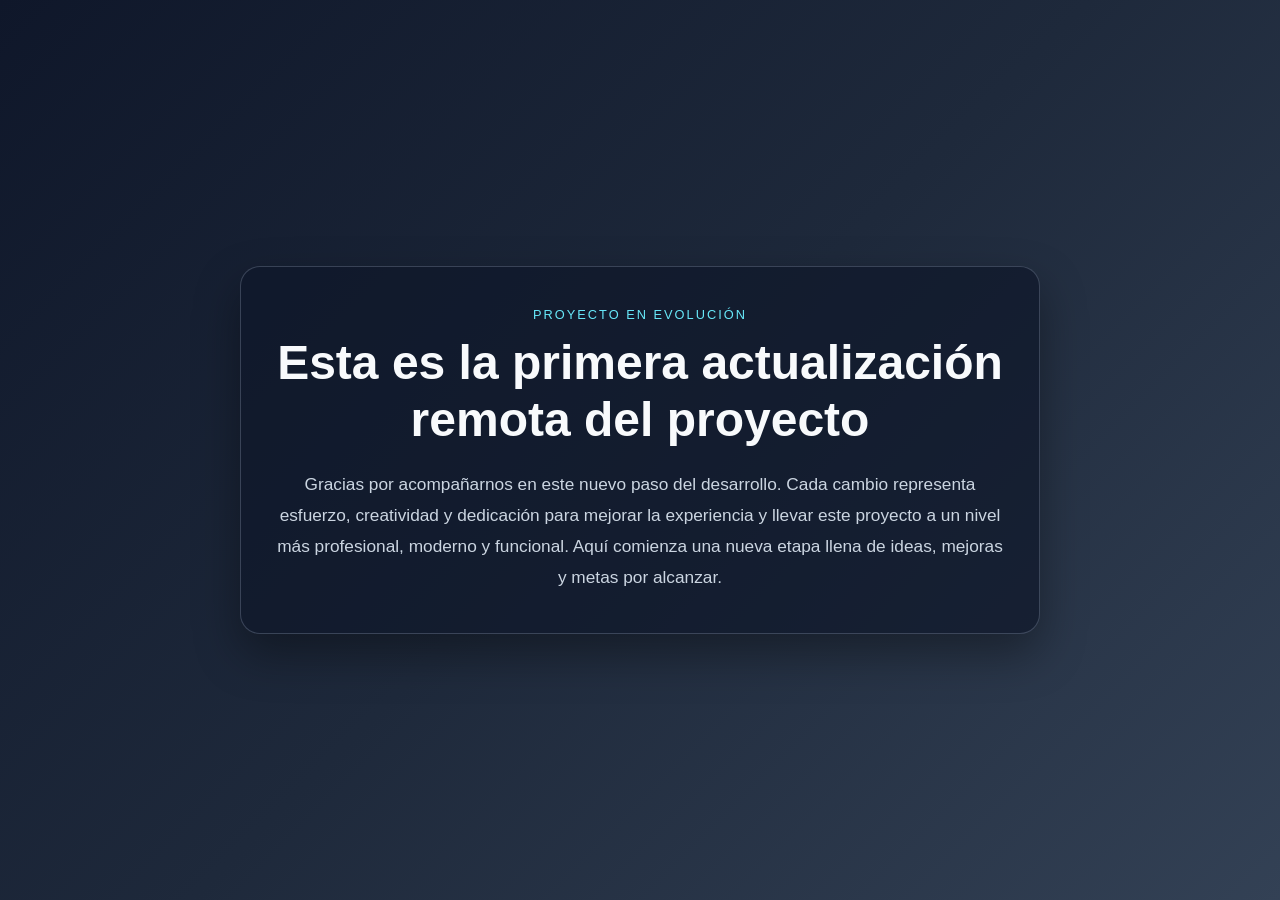
<file: Modificacion-op1/index.html>
<!DOCTYPE html>
<html lang="en">
<head>
    <meta charset="UTF-8">
    <meta name="viewport" content="width=device-width, initial-scale=1.0">
    <title>Primera Actualización</title>
    <link rel="stylesheet" href="style.css">
</head>
<body>
    <main class="container">
        <div class="card">
            <p class="eyebrow">Proyecto en evolución</p>
            <h1>Esta es la primera actualización remota del proyecto</h1>
            <p class="message">
                Gracias por acompañarnos en este nuevo paso del desarrollo. Cada cambio representa
                esfuerzo, creatividad y dedicación para mejorar la experiencia y llevar este proyecto
                a un nivel más profesional, moderno y funcional. Aquí comienza una nueva etapa llena
                de ideas, mejoras y metas por alcanzar.
            </p>
        </div>
    </main>
</body>
</html>
</file>
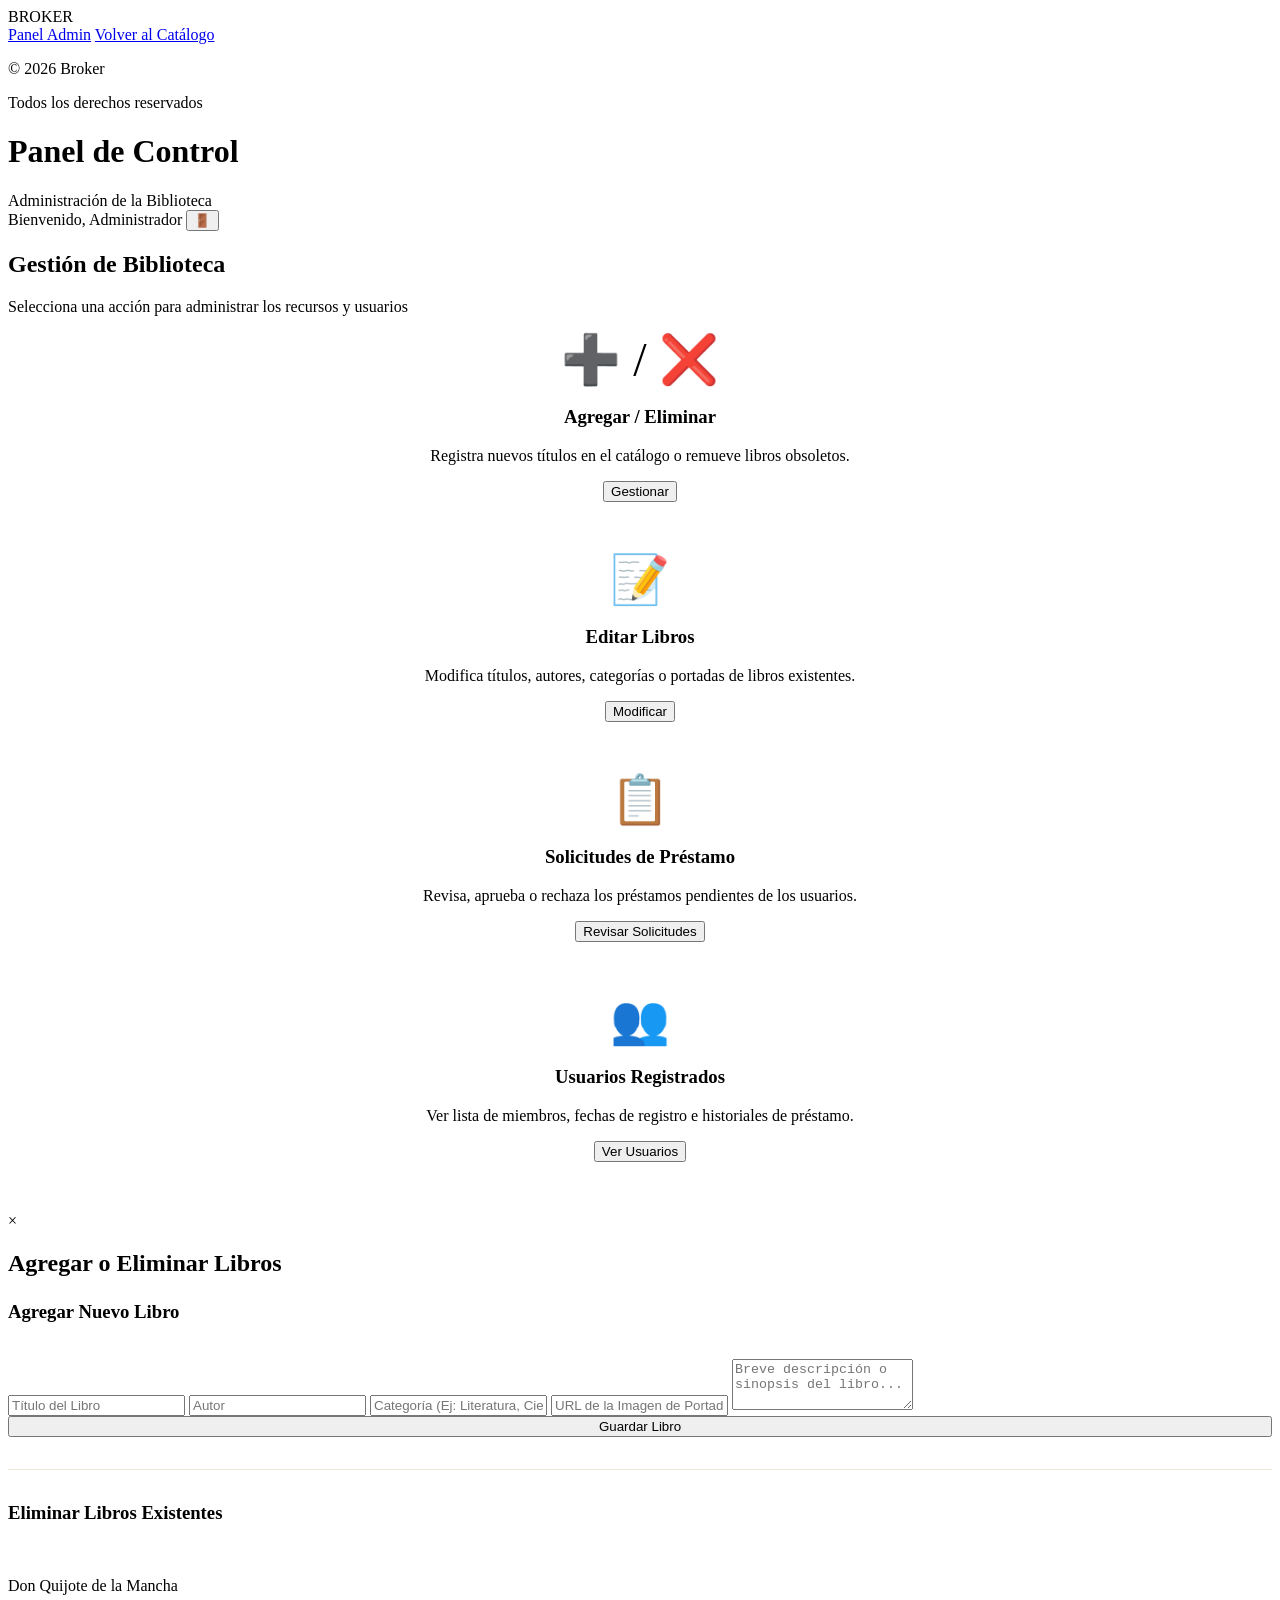
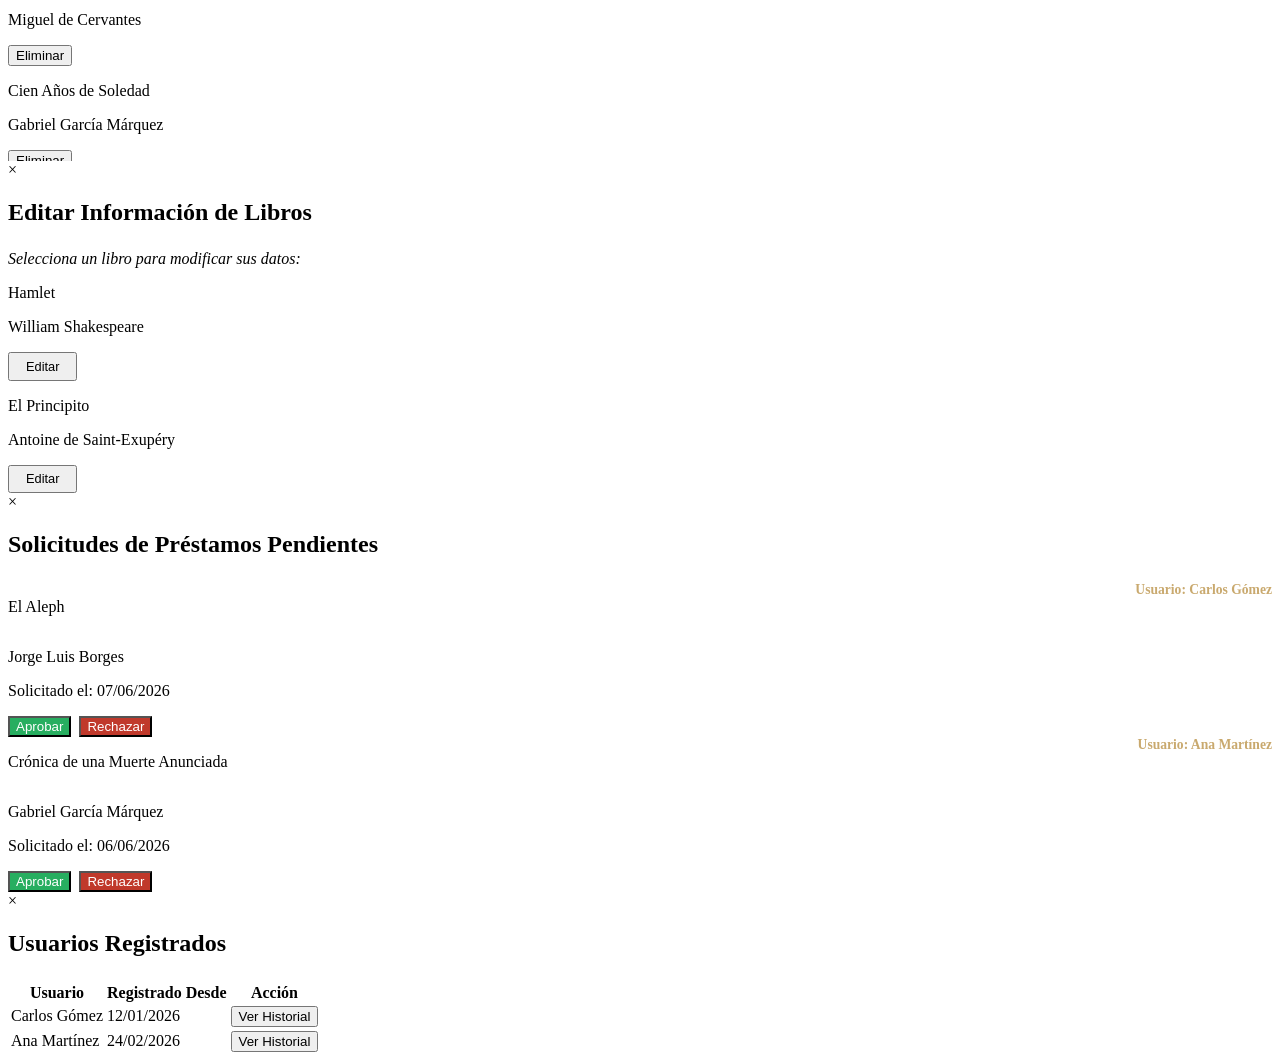
<file: administrador (Miguel)/control.html>
<!doctype html>
<html lang="es">
  <head>
    <meta charset="UTF-8" />
    <meta name="viewport" content="width=device-width, initial-scale=1.0" />
    <title>BROKER | Administración</title>
    <link rel="preconnect" href="https://fonts.googleapis.com" />
    <link
      href="https://fonts.googleapis.com/css2?family=Playfair+Display:wght@400;500;600;700&display=swap"
      rel="stylesheet"
    />
    <link rel="stylesheet" href="control.js" />
  </head>
  <body>
    <aside class="sidebar" id="sidebar">
      <div class="sidebar-top">
        <div class="logo" id="logoText">BROKER</div>
        <div class="logo-underline"></div>
        <nav class="menu">
          <a href="#" class="menu-item active">Panel Admin</a>
          <a href="index.html" class="menu-item">Volver al Catálogo</a>
        </nav>
      </div>
      <div class="sidebar-bottom">
        <div class="sidebar-divider"></div>
        <p class="copyright">&copy; 2026 Broker</p>
        <p class="copyright-sub">Todos los derechos reservados</p>
      </div>
    </aside>

    <main class="main" id="mainContent">
      <header class="navbar" id="navbar">
        <div class="navbar-left">
          <div class="header-titles">
            <h1 class="navbar-title">Panel de Control</h1>
            <span class="navbar-subtitle">Administración de la Biblioteca</span>
          </div>
        </div>
        <div class="navbar-right">
          <div class="navbar-actions">
            <span class="admin-welcome">Bienvenido, Administrador</span>
            <button class="icon-btn" title="Cerrar Sesión">🚪</button>
          </div>
        </div>
      </header>

      <section class="books-section">
        <div class="section-header">
          <div>
            <h2 class="section-title">Gestión de Biblioteca</h2>
            <p class="section-subtitle">
              Selecciona una acción para administrar los recursos y usuarios
            </p>
          </div>
        </div>

        <div class="books-grid">
          <div class="card admin-card" data-modal="modal-add-delete">
            <div
              class="card-content"
              style="
                text-align: center;
                justify-content: center;
                align-items: center;
                min-height: 220px;
                cursor: pointer;
              "
            >
              <span style="font-size: 3rem; margin-bottom: 1rem">➕ / ❌</span>
              <h3>Agregar / Eliminar</h3>
              <p
                class="card-desc"
                style="text-align: center; margin-top: 0.5rem"
              >
                Registra nuevos títulos en el catálogo o remueve libros
                obsoletos.
              </p>
              <button class="card-btn">Gestionar</button>
            </div>
          </div>

          <div class="card admin-card" data-modal="modal-edit-books">
            <div
              class="card-content"
              style="
                text-align: center;
                justify-content: center;
                align-items: center;
                min-height: 220px;
                cursor: pointer;
              "
            >
              <span style="font-size: 3rem; margin-bottom: 1rem">📝</span>
              <h3>Editar Libros</h3>
              <p
                class="card-desc"
                style="text-align: center; margin-top: 0.5rem"
              >
                Modifica títulos, autores, categorías o portadas de libros
                existentes.
              </p>
              <button class="card-btn">Modificar</button>
            </div>
          </div>

          <div class="card admin-card" data-modal="modal-loan-requests">
            <div
              class="card-content"
              style="
                text-align: center;
                justify-content: center;
                align-items: center;
                min-height: 220px;
                cursor: pointer;
              "
            >
              <span style="font-size: 3rem; margin-bottom: 1rem">📋</span>
              <h3>Solicitudes de Préstamo</h3>
              <p
                class="card-desc"
                style="text-align: center; margin-top: 0.5rem"
              >
                Revisa, aprueba o rechaza los préstamos pendientes de los
                usuarios.
              </p>
              <button class="card-btn">Revisar Solicitudes</button>
            </div>
          </div>

          <div class="card admin-card" data-modal="modal-users-list">
            <div
              class="card-content"
              style="
                text-align: center;
                justify-content: center;
                align-items: center;
                min-height: 220px;
                cursor: pointer;
              "
            >
              <span style="font-size: 3rem; margin-bottom: 1rem">👥</span>
              <h3>Usuarios Registrados</h3>
              <p
                class="card-desc"
                style="text-align: center; margin-top: 0.5rem"
              >
                Ver lista de miembros, fechas de registro e historiales de
                préstamo.
              </p>
              <button class="card-btn">Ver Usuarios</button>
            </div>
          </div>
        </div>
      </section>
    </main>

    <div class="modal-overlay" id="modal-add-delete">
      <div class="modal-container admin-modal">
        <span class="modal-close">&times;</span>
        <h2 class="section-title" style="margin-bottom: 1.5rem">
          Agregar o Eliminar Libros
        </h2>
        <div class="admin-modal-layout">
          <form
            class="contact-form"
            onsubmit="event.preventDefault()"
            style="margin: 0; max-width: 100%"
          >
            <h3>Agregar Nuevo Libro</h3>
            <br />
            <input type="text" placeholder="Título del Libro" required />
            <input type="text" placeholder="Autor" required />
            <input
              type="text"
              placeholder="Categoría (Ej: Literatura, Ciencia)"
              required
            />
            <input type="url" placeholder="URL de la Imagen de Portada" />
            <textarea
              placeholder="Breve descripción o sinopsis del libro..."
              rows="3"
            ></textarea>
            <button type="submit" class="card-btn" style="width: 100%">
              Guardar Libro
            </button>
          </form>
          <hr
            style="margin: 2rem 0; border: 0; height: 1px; background: #ece5d8"
          />
          <h3>Eliminar Libros Existentes</h3>
          <br />
          <div style="max-height: 200px; overflow-y: auto">
            <div class="prestamo-item">
              <div class="prestamo-info">
                <p class="prestamo-titulo">Don Quijote de la Mancha</p>
                <p class="prestamo-autor">Miguel de Cervantes</p>
              </div>
              <button class="prestamo-remove">Eliminar</button>
            </div>
            <div class="prestamo-item">
              <div class="prestamo-info">
                <p class="prestamo-titulo">Cien Años de Soledad</p>
                <p class="prestamo-autor">Gabriel García Márquez</p>
              </div>
              <button class="prestamo-remove">Eliminar</button>
            </div>
          </div>
        </div>
      </div>
    </div>

    <div class="modal-overlay" id="modal-edit-books">
      <div class="modal-container admin-modal">
        <span class="modal-close">&times;</span>
        <h2 class="section-title" style="margin-bottom: 1.5rem">
          Editar Información de Libros
        </h2>
        <p style="margin-bottom: 1rem; font-style: italic">
          Selecciona un libro para modificar sus datos:
        </p>

        <div class="prestamo-item">
          <div class="prestamo-info">
            <p class="prestamo-titulo">Hamlet</p>
            <p class="prestamo-autor">William Shakespeare</p>
          </div>
          <button
            class="card-btn"
            style="padding: 0.3rem 1rem; font-size: 0.8rem"
          >
            Editar
          </button>
        </div>
        <div class="prestamo-item">
          <div class="prestamo-info">
            <p class="prestamo-titulo">El Principito</p>
            <p class="prestamo-autor">Antoine de Saint-Exupéry</p>
          </div>
          <button
            class="card-btn"
            style="padding: 0.3rem 1rem; font-size: 0.8rem"
          >
            Editar
          </button>
        </div>
      </div>
    </div>

    <div class="modal-overlay" id="modal-loan-requests">
      <div class="modal-container admin-modal">
        <span class="modal-close">&times;</span>
        <h2 class="section-title" style="margin-bottom: 1.5rem">
          Solicitudes de Préstamos Pendientes
        </h2>

        <div class="prestamo-item" style="flex-direction: column; gap: 0.3rem">
          <div
            style="display: flex; justify-content: space-between; width: 100%"
          >
            <p class="prestamo-titulo">El Aleph</p>
            <span style="font-size: 0.85rem; color: #c9a96e; font-weight: bold"
              >Usuario: Carlos Gómez</span
            >
          </div>
          <p class="prestamo-autor">Jorge Luis Borges</p>
          <p class="prestamo-fecha">Solicitado el: 07/06/2026</p>
          <div style="display: flex; gap: 0.5rem; margin-top: 0.5rem">
            <button
              class="card-btn"
              style="background-color: #27ae60; color: white"
            >
              Aprobar
            </button>
            <button
              class="card-btn"
              style="background-color: #c0392b; color: white"
            >
              Rechazar
            </button>
          </div>
        </div>

        <div class="prestamo-item" style="flex-direction: column; gap: 0.3rem">
          <div
            style="display: flex; justify-content: space-between; width: 100%"
          >
            <p class="prestamo-titulo">Crónica de una Muerte Anunciada</p>
            <span style="font-size: 0.85rem; color: #c9a96e; font-weight: bold"
              >Usuario: Ana Martínez</span
            >
          </div>
          <p class="prestamo-autor">Gabriel García Márquez</p>
          <p class="prestamo-fecha">Solicitado el: 06/06/2026</p>
          <div style="display: flex; gap: 0.5rem; margin-top: 0.5rem">
            <button
              class="card-btn"
              style="background-color: #27ae60; color: white"
            >
              Aprobar
            </button>
            <button
              class="card-btn"
              style="background-color: #c0392b; color: white"
            >
              Rechazar
            </button>
          </div>
        </div>
      </div>
    </div>

    <div class="modal-overlay" id="modal-users-list">
      <div class="modal-container admin-modal" style="max-width: 750px">
        <span class="modal-close">&times;</span>
        <h2 class="section-title" style="margin-bottom: 1.5rem">
          Usuarios Registrados
        </h2>

        <table class="admin-table">
          <thead>
            <tr>
              <th>Usuario</th>
              <th>Registrado Desde</th>
              <th>Acción</th>
            </tr>
          </thead>
          <tbody>
            <tr>
              <td>Carlos Gómez</td>
              <td>12/01/2026</td>
              <td>
                <button class="card-btn btn-history" data-user="Carlos Gómez">
                  Ver Historial
                </button>
              </td>
            </tr>
            <tr>
              <td>Ana Martínez</td>
              <td>24/02/2026</td>
              <td>
                <button class="card-btn btn-history" data-user="Ana Martínez">
                  Ver Historial
                </button>
              </td>
            </tr>
          </tbody>
        </table>

        <div
          id="user-history-section"
          style="
            margin-top: 2rem;
            display: none;
            border-top: 2px dashed #c9a96e;
            padding-top: 1rem;
          "
        >
          <h3>
            Historial de Préstamos:
            <span id="history-username" style="color: #c9a96e"></span>
          </h3>
          <br />
          <div class="prestamo-item">
            <div class="prestamo-info">
              <p class="prestamo-titulo">Rayuela</p>
              <p class="prestamo-fecha">
                Estado:
                <span style="color: #27ae60; font-weight: bold">Devuelto</span>
              </p>
            </div>
          </div>
          <div class="prestamo-item">
            <div class="prestamo-info">
              <p class="prestamo-titulo">Ficciones</p>
              <p class="prestamo-fecha">
                Estado:
                <span style="color: #e67e22; font-weight: bold"
                  >En posesión (Pendiente de entrega)</span
                >
              </p>
            </div>
          </div>
        </div>
      </div>
    </div>

    <script src="control.js"></script>
  </body>
</html>
</file>
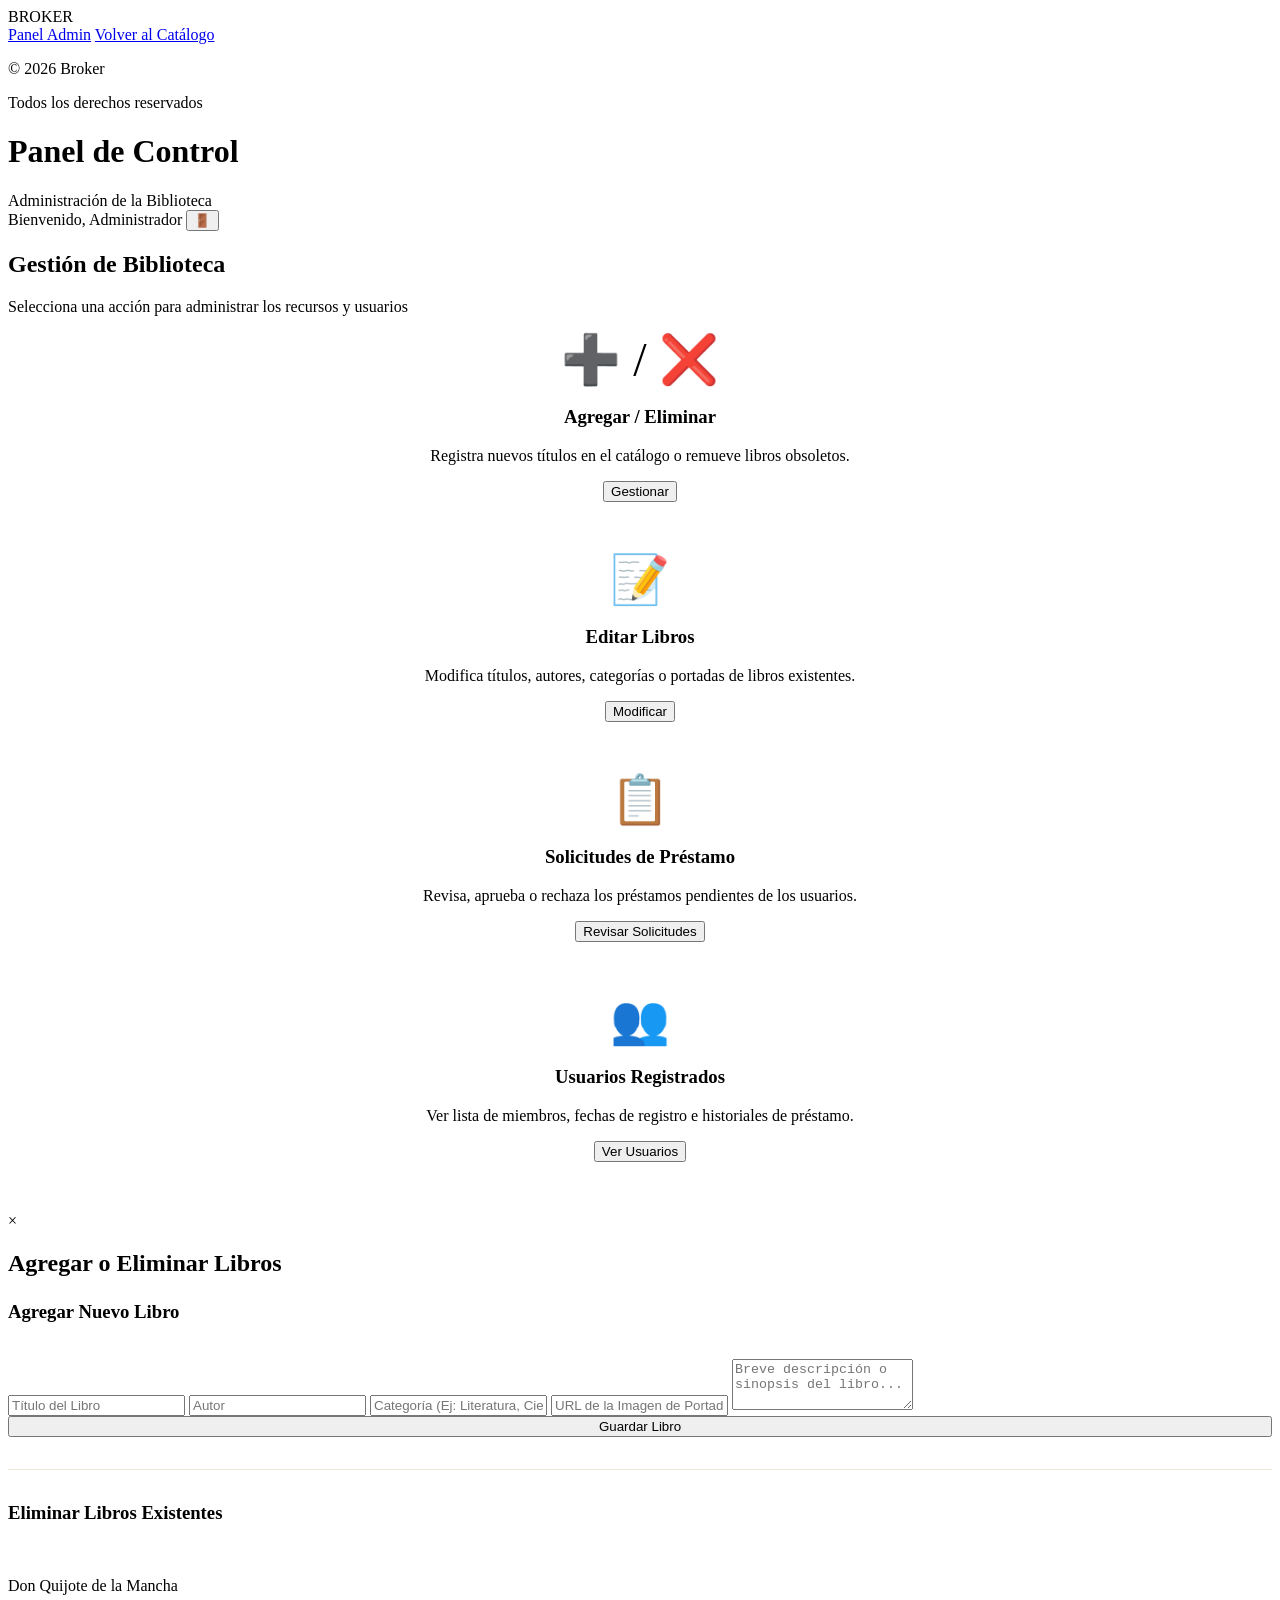
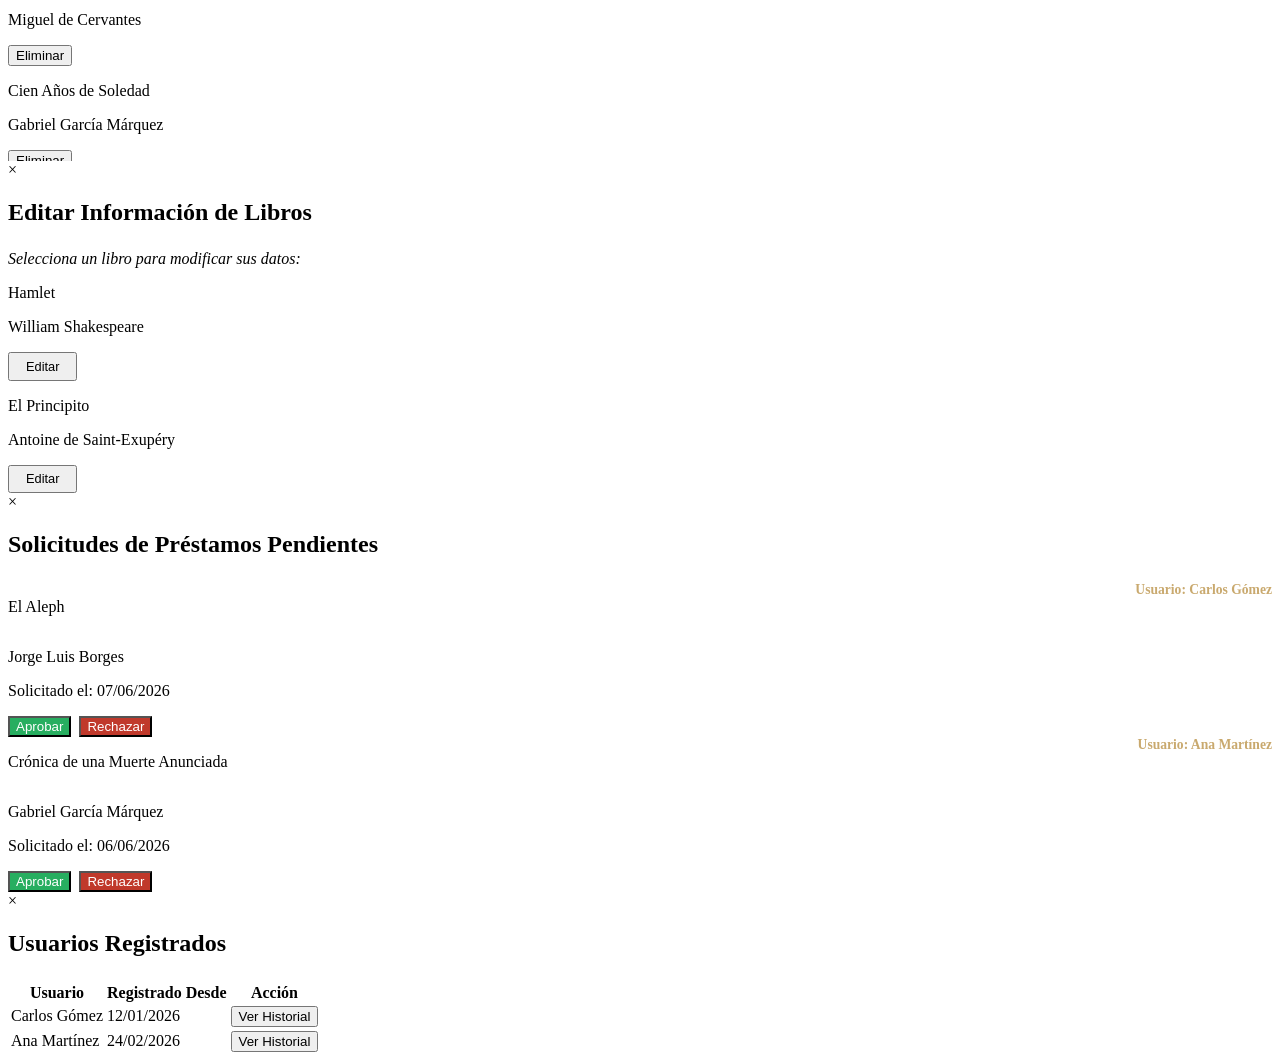
<file: Pagina booker/administrador (Miguel)/control.html>
<!doctype html>
<html lang="es">
  <head>
    <meta charset="UTF-8" />
    <meta name="viewport" content="width=device-width, initial-scale=1.0" />
    <title>BROKER | Administración</title>
    <link rel="preconnect" href="https://fonts.googleapis.com" />
    <link
      href="https://fonts.googleapis.com/css2?family=Playfair+Display:wght@400;500;600;700&display=swap"
      rel="stylesheet"
    />
    <link rel="stylesheet" href="control.js" />
  </head>
  <body>
    <aside class="sidebar" id="sidebar">
      <div class="sidebar-top">
        <div class="logo" id="logoText">BROKER</div>
        <div class="logo-underline"></div>
        <nav class="menu">
          <a href="#" class="menu-item active">Panel Admin</a>
          <a href="index.html" class="menu-item">Volver al Catálogo</a>
        </nav>
      </div>
      <div class="sidebar-bottom">
        <div class="sidebar-divider"></div>
        <p class="copyright">&copy; 2026 Broker</p>
        <p class="copyright-sub">Todos los derechos reservados</p>
      </div>
    </aside>

    <main class="main" id="mainContent">
      <header class="navbar" id="navbar">
        <div class="navbar-left">
          <div class="header-titles">
            <h1 class="navbar-title">Panel de Control</h1>
            <span class="navbar-subtitle">Administración de la Biblioteca</span>
          </div>
        </div>
        <div class="navbar-right">
          <div class="navbar-actions">
            <span class="admin-welcome">Bienvenido, Administrador</span>
            <button class="icon-btn" title="Cerrar Sesión">🚪</button>
          </div>
        </div>
      </header>

      <section class="books-section">
        <div class="section-header">
          <div>
            <h2 class="section-title">Gestión de Biblioteca</h2>
            <p class="section-subtitle">
              Selecciona una acción para administrar los recursos y usuarios
            </p>
          </div>
        </div>

        <div class="books-grid">
          <div class="card admin-card" data-modal="modal-add-delete">
            <div
              class="card-content"
              style="
                text-align: center;
                justify-content: center;
                align-items: center;
                min-height: 220px;
                cursor: pointer;
              "
            >
              <span style="font-size: 3rem; margin-bottom: 1rem">➕ / ❌</span>
              <h3>Agregar / Eliminar</h3>
              <p
                class="card-desc"
                style="text-align: center; margin-top: 0.5rem"
              >
                Registra nuevos títulos en el catálogo o remueve libros
                obsoletos.
              </p>
              <button class="card-btn">Gestionar</button>
            </div>
          </div>

          <div class="card admin-card" data-modal="modal-edit-books">
            <div
              class="card-content"
              style="
                text-align: center;
                justify-content: center;
                align-items: center;
                min-height: 220px;
                cursor: pointer;
              "
            >
              <span style="font-size: 3rem; margin-bottom: 1rem">📝</span>
              <h3>Editar Libros</h3>
              <p
                class="card-desc"
                style="text-align: center; margin-top: 0.5rem"
              >
                Modifica títulos, autores, categorías o portadas de libros
                existentes.
              </p>
              <button class="card-btn">Modificar</button>
            </div>
          </div>

          <div class="card admin-card" data-modal="modal-loan-requests">
            <div
              class="card-content"
              style="
                text-align: center;
                justify-content: center;
                align-items: center;
                min-height: 220px;
                cursor: pointer;
              "
            >
              <span style="font-size: 3rem; margin-bottom: 1rem">📋</span>
              <h3>Solicitudes de Préstamo</h3>
              <p
                class="card-desc"
                style="text-align: center; margin-top: 0.5rem"
              >
                Revisa, aprueba o rechaza los préstamos pendientes de los
                usuarios.
              </p>
              <button class="card-btn">Revisar Solicitudes</button>
            </div>
          </div>

          <div class="card admin-card" data-modal="modal-users-list">
            <div
              class="card-content"
              style="
                text-align: center;
                justify-content: center;
                align-items: center;
                min-height: 220px;
                cursor: pointer;
              "
            >
              <span style="font-size: 3rem; margin-bottom: 1rem">👥</span>
              <h3>Usuarios Registrados</h3>
              <p
                class="card-desc"
                style="text-align: center; margin-top: 0.5rem"
              >
                Ver lista de miembros, fechas de registro e historiales de
                préstamo.
              </p>
              <button class="card-btn">Ver Usuarios</button>
            </div>
          </div>
        </div>
      </section>
    </main>

    <div class="modal-overlay" id="modal-add-delete">
      <div class="modal-container admin-modal">
        <span class="modal-close">&times;</span>
        <h2 class="section-title" style="margin-bottom: 1.5rem">
          Agregar o Eliminar Libros
        </h2>
        <div class="admin-modal-layout">
          <form
            class="contact-form"
            onsubmit="event.preventDefault()"
            style="margin: 0; max-width: 100%"
          >
            <h3>Agregar Nuevo Libro</h3>
            <br />
            <input type="text" placeholder="Título del Libro" required />
            <input type="text" placeholder="Autor" required />
            <input
              type="text"
              placeholder="Categoría (Ej: Literatura, Ciencia)"
              required
            />
            <input type="url" placeholder="URL de la Imagen de Portada" />
            <textarea
              placeholder="Breve descripción o sinopsis del libro..."
              rows="3"
            ></textarea>
            <button type="submit" class="card-btn" style="width: 100%">
              Guardar Libro
            </button>
          </form>
          <hr
            style="margin: 2rem 0; border: 0; height: 1px; background: #ece5d8"
          />
          <h3>Eliminar Libros Existentes</h3>
          <br />
          <div style="max-height: 200px; overflow-y: auto">
            <div class="prestamo-item">
              <div class="prestamo-info">
                <p class="prestamo-titulo">Don Quijote de la Mancha</p>
                <p class="prestamo-autor">Miguel de Cervantes</p>
              </div>
              <button class="prestamo-remove">Eliminar</button>
            </div>
            <div class="prestamo-item">
              <div class="prestamo-info">
                <p class="prestamo-titulo">Cien Años de Soledad</p>
                <p class="prestamo-autor">Gabriel García Márquez</p>
              </div>
              <button class="prestamo-remove">Eliminar</button>
            </div>
          </div>
        </div>
      </div>
    </div>

    <div class="modal-overlay" id="modal-edit-books">
      <div class="modal-container admin-modal">
        <span class="modal-close">&times;</span>
        <h2 class="section-title" style="margin-bottom: 1.5rem">
          Editar Información de Libros
        </h2>
        <p style="margin-bottom: 1rem; font-style: italic">
          Selecciona un libro para modificar sus datos:
        </p>

        <div class="prestamo-item">
          <div class="prestamo-info">
            <p class="prestamo-titulo">Hamlet</p>
            <p class="prestamo-autor">William Shakespeare</p>
          </div>
          <button
            class="card-btn"
            style="padding: 0.3rem 1rem; font-size: 0.8rem"
          >
            Editar
          </button>
        </div>
        <div class="prestamo-item">
          <div class="prestamo-info">
            <p class="prestamo-titulo">El Principito</p>
            <p class="prestamo-autor">Antoine de Saint-Exupéry</p>
          </div>
          <button
            class="card-btn"
            style="padding: 0.3rem 1rem; font-size: 0.8rem"
          >
            Editar
          </button>
        </div>
      </div>
    </div>

    <div class="modal-overlay" id="modal-loan-requests">
      <div class="modal-container admin-modal">
        <span class="modal-close">&times;</span>
        <h2 class="section-title" style="margin-bottom: 1.5rem">
          Solicitudes de Préstamos Pendientes
        </h2>

        <div class="prestamo-item" style="flex-direction: column; gap: 0.3rem">
          <div
            style="display: flex; justify-content: space-between; width: 100%"
          >
            <p class="prestamo-titulo">El Aleph</p>
            <span style="font-size: 0.85rem; color: #c9a96e; font-weight: bold"
              >Usuario: Carlos Gómez</span
            >
          </div>
          <p class="prestamo-autor">Jorge Luis Borges</p>
          <p class="prestamo-fecha">Solicitado el: 07/06/2026</p>
          <div style="display: flex; gap: 0.5rem; margin-top: 0.5rem">
            <button
              class="card-btn"
              style="background-color: #27ae60; color: white"
            >
              Aprobar
            </button>
            <button
              class="card-btn"
              style="background-color: #c0392b; color: white"
            >
              Rechazar
            </button>
          </div>
        </div>

        <div class="prestamo-item" style="flex-direction: column; gap: 0.3rem">
          <div
            style="display: flex; justify-content: space-between; width: 100%"
          >
            <p class="prestamo-titulo">Crónica de una Muerte Anunciada</p>
            <span style="font-size: 0.85rem; color: #c9a96e; font-weight: bold"
              >Usuario: Ana Martínez</span
            >
          </div>
          <p class="prestamo-autor">Gabriel García Márquez</p>
          <p class="prestamo-fecha">Solicitado el: 06/06/2026</p>
          <div style="display: flex; gap: 0.5rem; margin-top: 0.5rem">
            <button
              class="card-btn"
              style="background-color: #27ae60; color: white"
            >
              Aprobar
            </button>
            <button
              class="card-btn"
              style="background-color: #c0392b; color: white"
            >
              Rechazar
            </button>
          </div>
        </div>
      </div>
    </div>

    <div class="modal-overlay" id="modal-users-list">
      <div class="modal-container admin-modal" style="max-width: 750px">
        <span class="modal-close">&times;</span>
        <h2 class="section-title" style="margin-bottom: 1.5rem">
          Usuarios Registrados
        </h2>

        <table class="admin-table">
          <thead>
            <tr>
              <th>Usuario</th>
              <th>Registrado Desde</th>
              <th>Acción</th>
            </tr>
          </thead>
          <tbody>
            <tr>
              <td>Carlos Gómez</td>
              <td>12/01/2026</td>
              <td>
                <button class="card-btn btn-history" data-user="Carlos Gómez">
                  Ver Historial
                </button>
              </td>
            </tr>
            <tr>
              <td>Ana Martínez</td>
              <td>24/02/2026</td>
              <td>
                <button class="card-btn btn-history" data-user="Ana Martínez">
                  Ver Historial
                </button>
              </td>
            </tr>
          </tbody>
        </table>

        <div
          id="user-history-section"
          style="
            margin-top: 2rem;
            display: none;
            border-top: 2px dashed #c9a96e;
            padding-top: 1rem;
          "
        >
          <h3>
            Historial de Préstamos:
            <span id="history-username" style="color: #c9a96e"></span>
          </h3>
          <br />
          <div class="prestamo-item">
            <div class="prestamo-info">
              <p class="prestamo-titulo">Rayuela</p>
              <p class="prestamo-fecha">
                Estado:
                <span style="color: #27ae60; font-weight: bold">Devuelto</span>
              </p>
            </div>
          </div>
          <div class="prestamo-item">
            <div class="prestamo-info">
              <p class="prestamo-titulo">Ficciones</p>
              <p class="prestamo-fecha">
                Estado:
                <span style="color: #e67e22; font-weight: bold"
                  >En posesión (Pendiente de entrega)</span
                >
              </p>
            </div>
          </div>
        </div>
      </div>
    </div>

    <script src="control.js"></script>
  </body>
</html>
</file>
<file: Modificacion-op1/style.css>
* {
    box-sizing: border-box;
}

body {
    margin: 0;
    min-height: 100vh;
    display: grid;
    place-items: center;
    font-family: Arial, Helvetica, sans-serif;
    background: linear-gradient(135deg, #0f172a, #1e293b, #334155);
    color: #e2e8f0;
}

.container {
    width: 100%;
    display: flex;
    justify-content: center;
    align-items: center;
    padding: 30px;
}

.card {
    max-width: 800px;
    background: rgba(15, 23, 42, 0.7);
    border: 1px solid rgba(148, 163, 184, 0.3);
    border-radius: 20px;
    padding: 40px 30px;
    box-shadow: 0 20px 45px rgba(0, 0, 0, 0.35);
    text-align: center;
}

.eyebrow {
    margin: 0 0 12px;
    text-transform: uppercase;
    letter-spacing: 2px;
    font-size: 0.8rem;
    color: #67e8f9;
}

h1 {
    margin: 0 0 20px;
    font-size: clamp(2rem, 4vw, 3rem);
    line-height: 1.2;
    color: #f8fafc;
}

.message {
    margin: 0;
    font-size: 1.08rem;
    line-height: 1.8;
    color: #cbd5e1;
}
</file>
